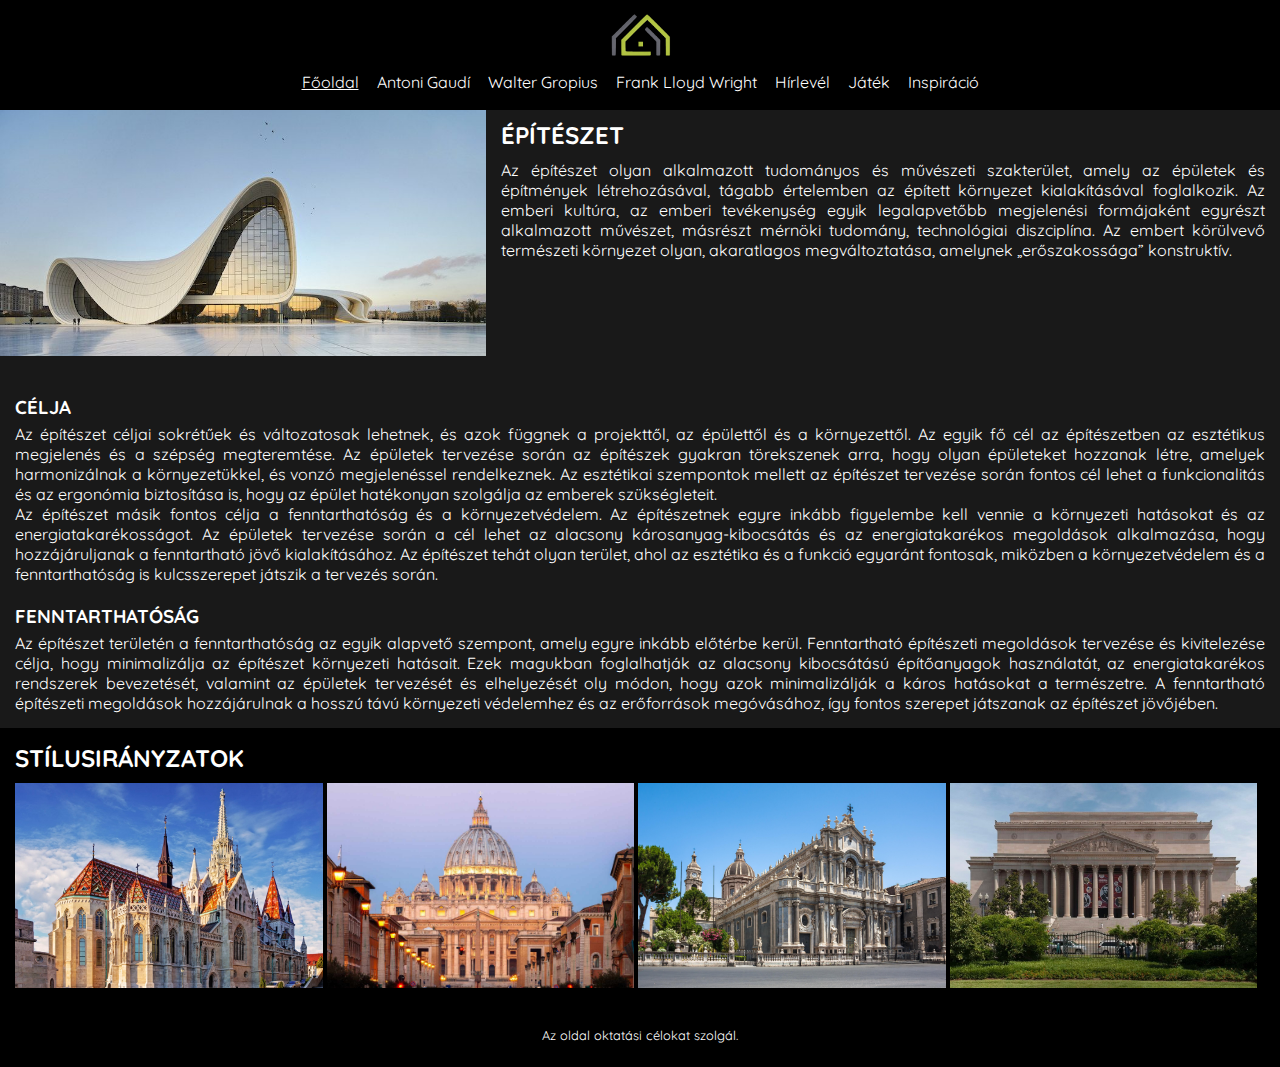
<file: index.html>
<!DOCTYPE html>
<html lang="hu">
  <head>
    <meta charset="utf-8" >
    <meta name="viewport" content="width=device-width, initial-scale=1.0" >
    <link
      rel="stylesheet"
      href="https://fonts.googleapis.com/css?family=Quicksand"
    >
    <link rel="stylesheet" href="reszponziv.css" >
    <link rel="stylesheet" href="design.css" >
    <link rel="icon" type="image/x-icon" href="logo.png" >
    <title>Főoldal</title>
  </head>

  <body>
    <header>
      <a href="index.html"> <img src="logo.png" alt="Logó" ></a>
    </header>

    <div class="container">
      <nav>
        <ul>
          <li><a class="active" href="#">Főoldal</a></li>
          <li><a href="Gaudi.html">Antoni Gaudí</a></li>
          <li><a href="Gropius.html">Walter Gropius</a></li>
          <li><a href="Wright.html">Frank Lloyd Wright</a></li>
          <li><a href="Hirlevel.html">Hírlevél</a></li>
          <li><a href="Jatek.html">Játék</a></li>
          <li><a href="Inspiracio.html">Inspiráció</a></li>
        </ul>
      </nav>

      <aside class="bevezeto">
        <img src="bevezeto.jpg" class="mellekkep" alt="Épület" >
      </aside>

      <article class="bevezeto">
        <h2>ÉPÍTÉSZET</h2>
        <p>
          Az építészet olyan alkalmazott tudományos és művészeti szakterület,
          amely az épületek és építmények létrehozásával, tágabb értelemben az
          épített környezet kialakításával foglalkozik. Az emberi kultúra, az
          emberi tevékenység egyik legalapvetőbb megjelenési formájaként
          egyrészt alkalmazott művészet, másrészt mérnöki tudomány, technológiai
          diszciplína. Az embert körülvevő természeti környezet olyan,
          akaratlagos megváltoztatása, amelynek „erőszakossága” konstruktív.
        </p>
      </article>

      <article class="tartalom">
        <h3>CÉLJA</h3>
        <p>
          Az építészet céljai sokrétűek és változatosak lehetnek, és azok
          függnek a projekttől, az épülettől és a környezettől. Az egyik fő cél
          az építészetben az esztétikus megjelenés és a szépség megteremtése. Az
          épületek tervezése során az építészek gyakran törekszenek arra, hogy
          olyan épületeket hozzanak létre, amelyek harmonizálnak a
          környezetükkel, és vonzó megjelenéssel rendelkeznek. Az esztétikai
          szempontok mellett az építészet tervezése során fontos cél lehet a
          funkcionalitás és az ergonómia biztosítása is, hogy az épület
          hatékonyan szolgálja az emberek szükségleteit.
        </p>
        <p>
          Az építészet másik fontos célja a fenntarthatóság és a
          környezetvédelem. Az építészetnek egyre inkább figyelembe kell vennie
          a környezeti hatásokat és az energiatakarékosságot. Az épületek
          tervezése során a cél lehet az alacsony károsanyag-kibocsátás és az
          energiatakarékos megoldások alkalmazása, hogy hozzájáruljanak a
          fenntartható jövő kialakításához. Az építészet tehát olyan terület,
          ahol az esztétika és a funkció egyaránt fontosak, miközben a
          környezetvédelem és a fenntarthatóság is kulcsszerepet játszik a
          tervezés során.
        </p>

        <h3>FENNTARTHATÓSÁG</h3>
        <p>
          Az építészet területén a fenntarthatóság az egyik alapvető szempont,
          amely egyre inkább előtérbe kerül. Fenntartható építészeti megoldások
          tervezése és kivitelezése célja, hogy minimalizálja az építészet
          környezeti hatásait. Ezek magukban foglalhatják az alacsony
          kibocsátású építőanyagok használatát, az energiatakarékos rendszerek
          bevezetését, valamint az épületek tervezését és elhelyezését oly
          módon, hogy azok minimalizálják a káros hatásokat a természetre. A
          fenntartható építészeti megoldások hozzájárulnak a hosszú távú
          környezeti védelemhez és az erőforrások megóvásához, így fontos
          szerepet játszanak az építészet jövőjében.
        </p>
      </article>

      <div class="gallery">
        <h2>STÍLUSIRÁNYZATOK</h2>
        <a
          href="https://hu.wikipedia.org/wiki/G%C3%B3tika#%C3%89p%C3%ADt%C3%A9szet"
          target="_blank"
        >
          <img src="stil1.jpeg" alt="Gótikus építészet" >
        </a>
        <a
          href="https://hu.wikipedia.org/wiki/Renesz%C3%A1nsz#%C3%89p%C3%ADt%C3%A9szet"
          target="_blank"
        >
          <img src="stil2.jpeg" alt="Reneszánsz építészet" >
        </a>
        <a
          href="https://hu.wikipedia.org/wiki/Barokk_%C3%A9p%C3%ADt%C3%A9szet"
          target="_blank"
        >
          <img src="stil3.jpeg" alt="Barokk építészet" >
        </a>
        <a
          href="https://hu.wikipedia.org/wiki/Klasszicizmus#Az_%C3%A9p%C3%ADt%C3%A9szetben"
          target="_blank"
        >
          <img src="stil4.jpeg" alt="Klasszicista építészet" >
        </a>
      </div>
    </div>

    <footer>Az oldal oktatási célokat szolgál.</footer>
  </body>
</html>
</file>
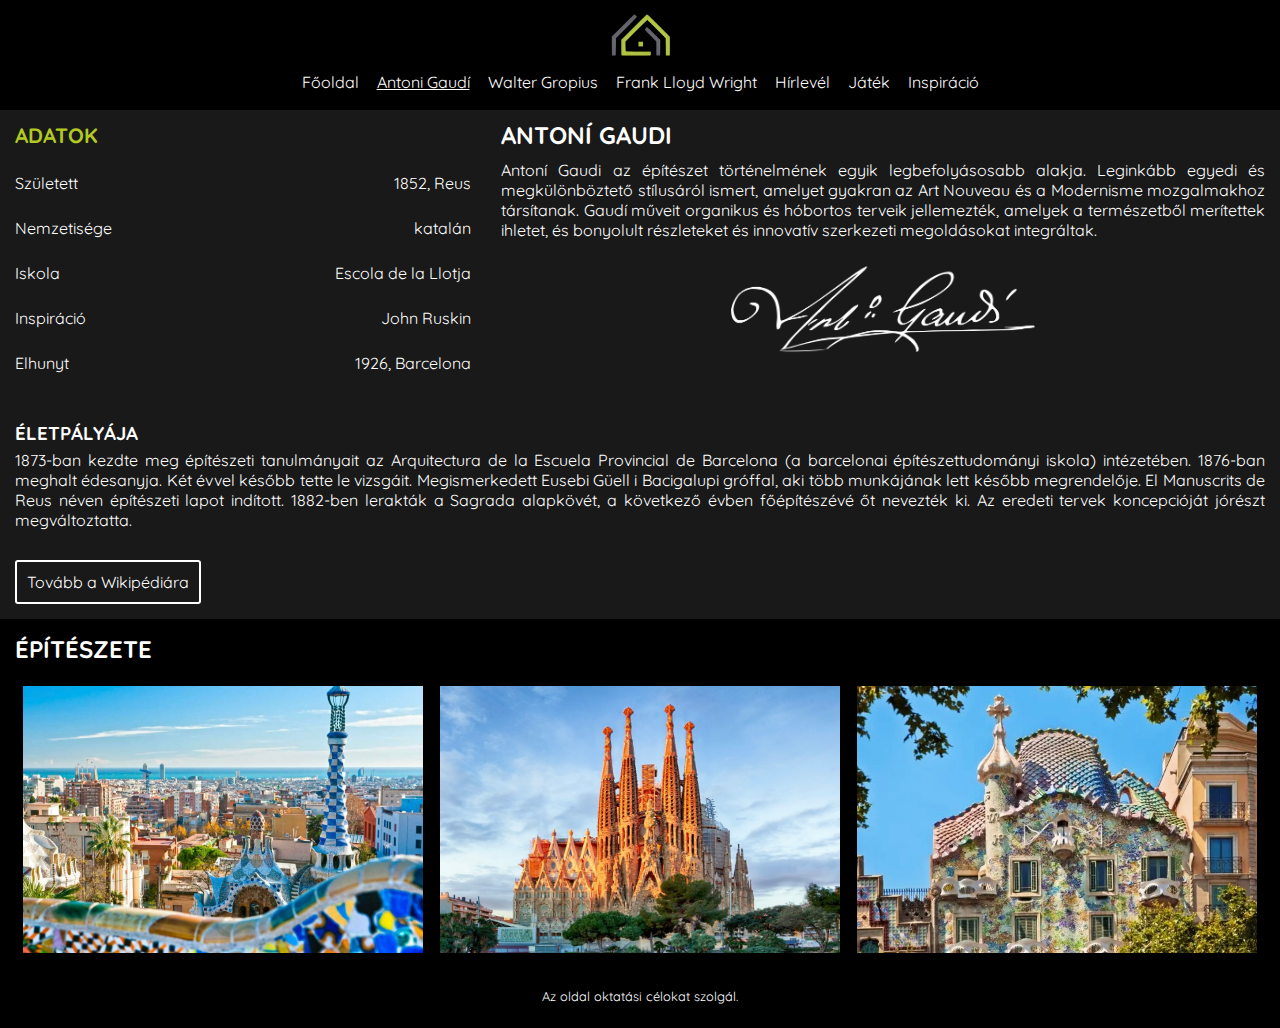
<file: Gaudi.html>
<!DOCTYPE html>
<html lang="hu">
  <head>
    <meta charset="utf-8" >
    <meta name="viewport" content="width=device-width, initial-scale=1.0" >
    <link
      rel="stylesheet"
      href="https://fonts.googleapis.com/css?family=Quicksand"
    >
    <link rel="stylesheet" href="reszponziv.css" >
    <link rel="stylesheet" href="design.css" >
    <link rel="icon" type="image/x-icon" href="logo.png" >
    <title>Antoní Gaudi</title>
  </head>

  <body>
    <header>
      <a href="index.html"><img src="logo.png" alt="Logó" ></a>
    </header>

    <div class="container">
      <nav>
        <ul>
          <li><a href="index.html">Főoldal</a></li>
          <li><a class="active" href="#">Antoni Gaudí</a></li>
          <li><a href="Gropius.html">Walter Gropius</a></li>
          <li><a href="Wright.html">Frank Lloyd Wright</a></li>
          <li><a href="Hirlevel.html">Hírlevél</a></li>
          <li><a href="Jatek.html">Játék</a></li>
          <li><a href="Inspiracio.html">Inspiráció</a></li>
        </ul>
      </nav>

      <aside class="bevezeto">
        <table>
          <tr>
            <th colspan="2">ADATOK</th>
          </tr>
          <tr>
            <td class="balcella">Született</td>
            <td class="jobbcella">1852, Reus</td>
          </tr>
          <tr>
            <td class="balcella">Nemzetisége</td>
            <td class="jobbcella">katalán</td>
          </tr>
          <tr>
            <td class="balcella">Iskola</td>
            <td class="jobbcella">Escola de la Llotja</td>
          </tr>
          <tr>
            <td class="balcella">Inspiráció</td>
            <td class="jobbcella">John Ruskin</td>
          </tr>
          <tr>
            <td class="balcella">Elhunyt</td>
            <td class="jobbcella">1926, Barcelona</td>
          </tr>
        </table>
      </aside>

      <article class="bevezeto">
        <h2>ANTONÍ GAUDI</h2>
        <p>
          Antoní Gaudi az építészet történelmének egyik legbefolyásosabb alakja.
          Leginkább egyedi és megkülönböztető stílusáról ismert, amelyet gyakran
          az Art Nouveau és a Modernisme mozgalmakhoz társítanak. Gaudí műveit
          organikus és hóbortos terveik jellemezték, amelyek a természetből
          merítettek ihletet, és bonyolult részleteket és innovatív szerkezeti
          megoldásokat integráltak.
        </p>
        <img class="alairas" src="gaua.png" alt="Aláírása" >
      </article>

      <article class="tartalom">
        <h3>ÉLETPÁLYÁJA</h3>
        <p>
          1873-ban kezdte meg építészeti tanulmányait az Arquitectura de la
          Escuela Provincial de Barcelona (a barcelonai építészettudományi
          iskola) intézetében. 1876-ban meghalt édesanyja. Két évvel később
          tette le vizsgáit. Megismerkedett Eusebi Güell i Bacigalupi gróffal,
          aki több munkájának lett később megrendelője. El Manuscrits de Reus
          néven építészeti lapot indított. 1882-ben lerakták a Sagrada
          alapkövét, a következő évben főépítészévé őt nevezték ki. Az eredeti
          tervek koncepcióját jórészt megváltoztatta.
        </p>
      </article>

      <a
        class="gomb"
        href="https://hu.wikipedia.org/wiki/Antoni_Gaudí"
        target="_blank"
        >Tovább a Wikipédiára</a
      >

      <div class="gallery">
        <h2>ÉPÍTÉSZETE</h2>
      </div>
      <div class="gallery2">
        <img src="gau1.jpeg" alt="Gaudí alkotása" >
        <img src="gau2.jpeg" alt="Gaudí alkotása" >
        <img src="gau3.jpeg" alt="Gaudí alkotása" >
      </div>
    </div>

    <footer>Az oldal oktatási célokat szolgál.</footer>
  </body>
</html>
</file>
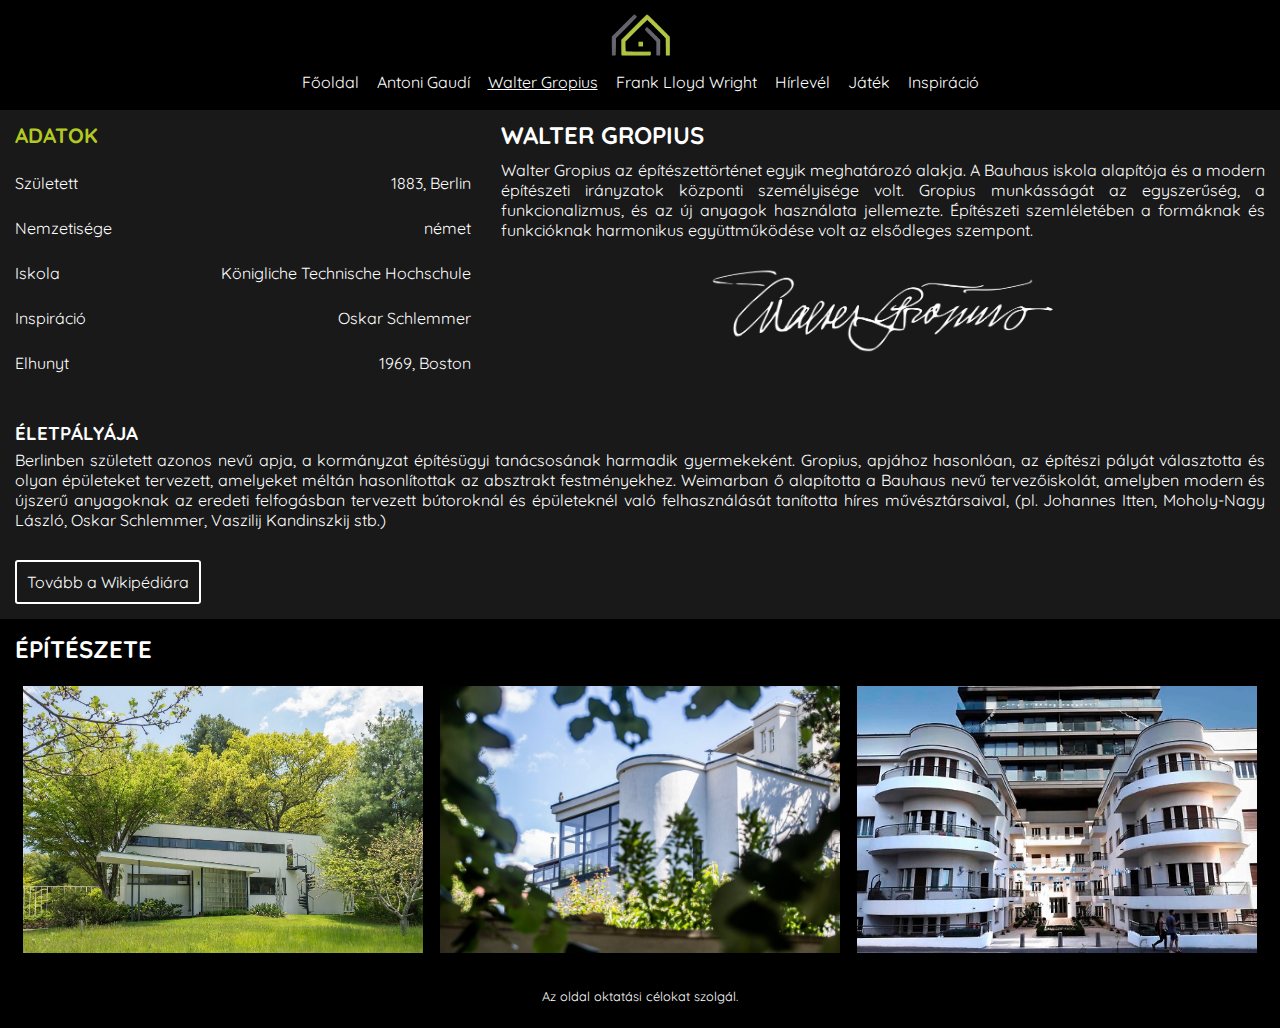
<file: Gropius.html>
<!DOCTYPE html>
<html lang="hu">
  <head>
    <meta charset="utf-8" >
    <meta name="viewport" content="width=device-width, initial-scale=1.0" >
    <link
      rel="stylesheet"
      href="https://fonts.googleapis.com/css?family=Quicksand"
    >
    <link rel="stylesheet" href="reszponziv.css" >
    <link rel="stylesheet" href="design.css" >
    <link rel="icon" type="image/x-icon" href="logo.png" >
    <title>Walter Gropius</title>
  </head>

  <body>
    <header>
      <a href="index.html"><img src="logo.png" alt="Tájkép" ></a>
    </header>

    <div class="container">
      <nav>
        <ul>
          <li><a href="index.html">Főoldal</a></li>
          <li><a href="Gaudi.html">Antoni Gaudí</a></li>
          <li><a class="active" href="#">Walter Gropius</a></li>
          <li><a href="Wright.html">Frank Lloyd Wright</a></li>
          <li><a href="Hirlevel.html">Hírlevél</a></li>
          <li><a href="Jatek.html">Játék</a></li>
          <li><a href="Inspiracio.html">Inspiráció</a></li>
        </ul>
      </nav>

      <aside class="bevezeto">
        <table>
          <tr>
            <th colspan="2">ADATOK</th>
          </tr>
          <tr>
            <td class="balcella">Született</td>
            <td class="jobbcella">1883, Berlin</td>
          </tr>
          <tr>
            <td class="balcella">Nemzetisége</td>
            <td class="jobbcella">német</td>
          </tr>
          <tr>
            <td class="balcella">Iskola</td>
            <td class="jobbcella">Königliche Technische Hochschule</td>
          </tr>
          <tr>
            <td class="balcella">Inspiráció</td>
            <td class="jobbcella">Oskar Schlemmer</td>
          </tr>
          <tr>
            <td class="balcella">Elhunyt</td>
            <td class="jobbcella">1969, Boston</td>
          </tr>
        </table>
      </aside>

      <article class="bevezeto">
        <h2>WALTER GROPIUS</h2>
        <p>
          Walter Gropius az építészettörténet egyik meghatározó alakja. A
          Bauhaus iskola alapítója és a modern építészeti irányzatok központi
          személyisége volt. Gropius munkásságát az egyszerűség, a
          funkcionalizmus, és az új anyagok használata jellemezte. Építészeti
          szemléletében a formáknak és funkcióknak harmonikus együttműködése
          volt az elsődleges szempont.
        </p>
        <img class="alairas" src="groa.png" alt="Aláírása" >
      </article>

      <article class="tartalom">
        <h3>ÉLETPÁLYÁJA</h3>
        <p>
          Berlinben született azonos nevű apja, a kormányzat építésügyi
          tanácsosának harmadik gyermekeként. Gropius, apjához hasonlóan, az
          építészi pályát választotta és olyan épületeket tervezett, amelyeket
          méltán hasonlítottak az absztrakt festményekhez. Weimarban ő
          alapította a Bauhaus nevű tervezőiskolát, amelyben modern és újszerű
          anyagoknak az eredeti felfogásban tervezett bútoroknál és épületeknél
          való felhasználását tanította híres művésztársaival, (pl. Johannes
          Itten, Moholy-Nagy László, Oskar Schlemmer, Vaszilij Kandinszkij stb.)
        </p>
      </article>

      <a
        class="gomb"
        href="https://hu.wikipedia.org/wiki/Walter_Gropius"
        target="_blank"
        >Tovább a Wikipédiára</a
      >

      <div class="gallery">
        <h2>ÉPÍTÉSZETE</h2>
      </div>
      <div class="gallery2">
        <img src="gro3.jpeg" alt="Gropius alkotása" >
        <img src="gro1.jpeg" alt="Gropius alkotása" >
        <img src="gro2.jpeg" alt="Gropius alkotása" >
      </div>
    </div>

    <footer>Az oldal oktatási célokat szolgál.</footer>
  </body>
</html>
</file>
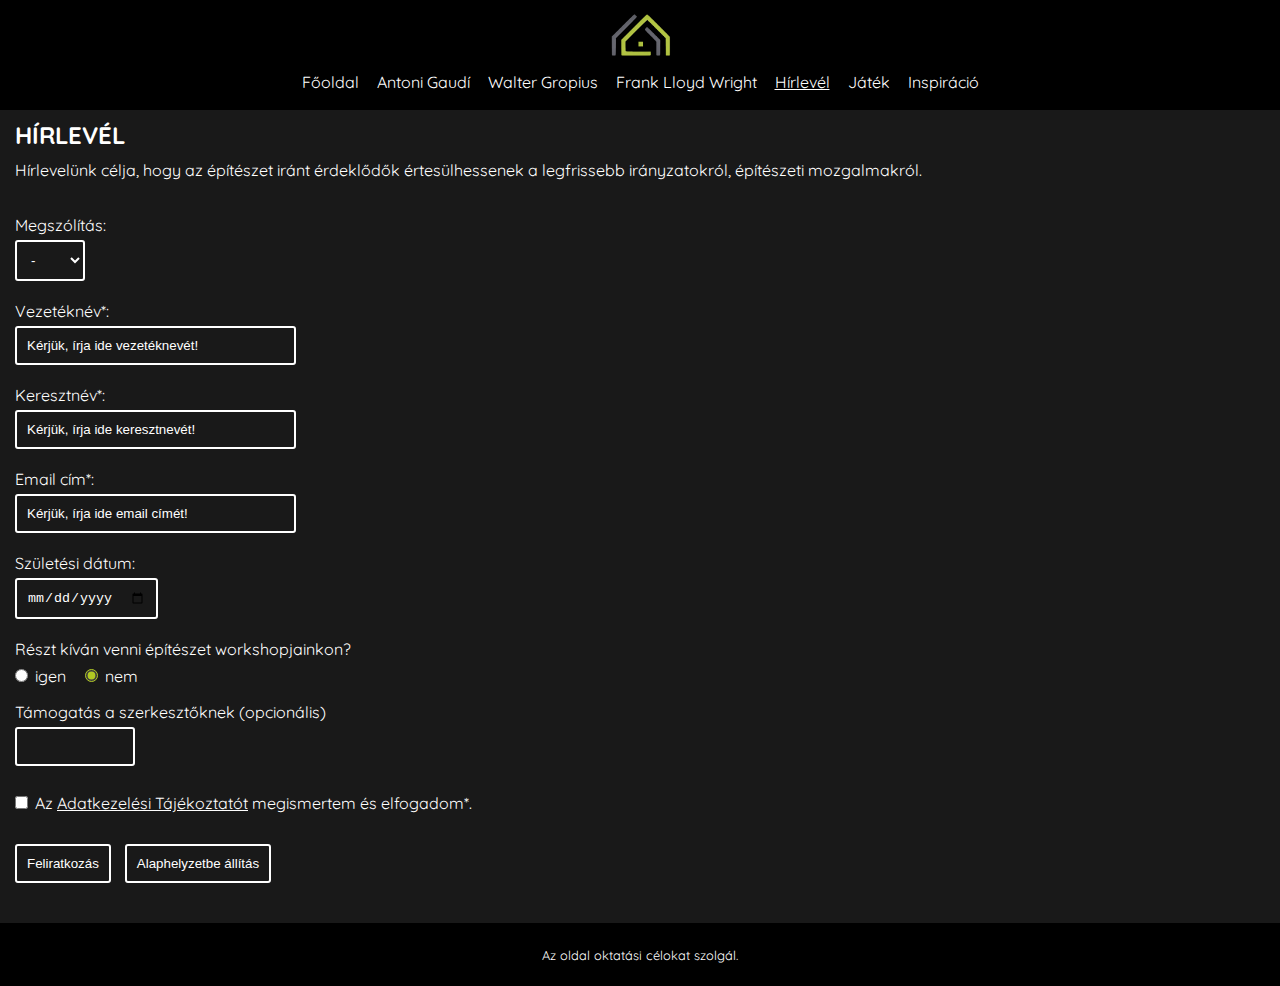
<file: Hirlevel.html>
<!DOCTYPE html>
<html lang="hu">
  <head>
    <meta charset="utf-8" >
    <meta name="viewport" content="width=device-width, initial-scale=1.0" >
    <link
      rel="stylesheet"
      href="https://fonts.googleapis.com/css?family=Quicksand"
    >
    <link rel="stylesheet" href="reszponziv.css" >
    <link rel="stylesheet" href="design.css" >
    <link rel="icon" type="image/x-icon" href="logo.png" >
    <title>Hírlevél</title>

    <script src="jquery-3.7.1.js"></script>
    <script src="jquery.validate.js"></script>
    <script>
      $(document).ready(function () {
        $("#myform").validate({
          rules: {
            vnev: "required",
            knev: "required",
            email: {
              required: true,
              email: true,
            },
            elfogadas: {
              required: true,
            },
          },
          messages: {
            vnev: "Kérjük, töltse ki a Vezetéknév mezőt!",
            knev: "Kérjük, töltse ki a Keresztnév mezőt!",
            email: "Kérjük, valós email címet adjon meg!",
            elfogadas: "Kérjük, fogadja el az Adatkezelési Tájékoztatót!",
          },
          errorPlacement: function (error, element) {
            if (element.attr("name") == "elfogadas") {
              // Create a new div element and insert it after the text element
              var errorContainer = $(
                "<div class='error-container'></div>"
              ).insertAfter(element.closest("p"));
              // Append the error message to the new div
              errorContainer.append(error);
            } else {
              // Default placement for other elements
              error.insertAfter(element);
            }
          },
        });
      });
    </script>

    <style>
      label.error{
color: red;
font-size: 0.8em;
}

.mezo{
margin-bottom: 5px;
}

.szoveg{
margin-top: 20px;
}

#elfogadas-error.error{
margin: 0px 0px 20px 15px;

}

.adatkez{
margin-top: 20px;
margin-bottom: 0px;
}

input#elfogadas.kisgomb2.error{
margin-bottom: 5px;
}
    </style>
  </head>

  <body>
    <header>
      <a href="index.html"> <img src="logo.png" alt="Logó" ></a>
    </header>

    <div class="container">
      <nav>
        <ul>
          <li><a href="index.html">Főoldal</a></li>
          <li><a href="Gaudi.html">Antoni Gaudí</a></li>
          <li><a href="Gropius.html">Walter Gropius</a></li>
          <li><a href="Wright.html">Frank Lloyd Wright</a></li>
          <li><a class="active" href="#">Hírlevél</a></li>
          <li><a href="Jatek.html">Játék</a></li>
          <li><a href="Inspiracio.html">Inspiráció</a></li>
        </ul>
      </nav>

      <article class="bevezeto">
        <h2>HÍRLEVÉL</h2>
        <p>
          Hírlevelünk célja, hogy az építészet iránt érdeklődők értesülhessenek
          a legfrissebb irányzatokról, építészeti mozgalmakról.
        </p>
      </article>

      <article class="form">
        <form
          method="post"
          action="http://szamtud.uni-corvinus.hu/receive.php"
          id="myform"
          novalidate
        >
          <p>
            <label
              >Megszólítás:
              <select name="megszolitas" size="1" class="mezo">
                <option value="semmi">-</option>
                <option value="dr">Dr.</option>
                <option value="mr">Mr.</option>
                <option value="mrs">Mrs.</option>
                <option value="ms">Ms.</option>
              </select></label
            >
          </p>

          <p class="szoveg">
            <label for="vnev"
              >Vezetéknév*:
              <input
                type="text"
                name="vnev"
                maxlength="20"
                size="30"
                placeholder="Kérjük, írja ide vezetéknevét!"
                class="mezo"
                id="vnev"
            ></label>
          </p>
          <p class="szoveg">
            <label for="knev"
              >Keresztnév*:
              <input
                type="text"
                name="knev"
                maxlength="20"
                size="30"
                placeholder="Kérjük, írja ide keresztnevét!"
                class="mezo"
                id="knev"
            ></label>
          </p>
          <p class="szoveg">
            <label
              >Email cím*:
              <input
                type="email"
                name="email"
                size="30"
                placeholder="Kérjük, írja ide email címét!"
                class="mezo"
                id="email"
            ></label>
          </p>

          <p class="szoveg">
            <label
              >Születési dátum: <input type="date" name="szul" class="mezo"
            ></label>
          </p>
          <p class="szoveg">Részt kíván venni építészet workshopjainkon?</p>
          <label
            ><input type="radio" name="workshop" value="i" class="kisgomb" >
            igen
          </label>
          <label
            ><input
              type="radio"
              name="workshop"
              value="n"
              checked
              class="kisgomb"
            >
            nem
          </label>

          <p>
            <label
              >Támogatás a szerkesztőknek (opcionális)
              <input
                type="number"
                name="tamogatas"
                min="0"
                max="10000000"
                step="500"
                class="mezo"
            ></label>
          </p>
          <p class="adatkez">
            <label for="elfogadas"
              ><input
                type="checkbox"
                value="i"
                name="elfogadas"
                id="elfogadas"
                class="kisgomb2"
              >
              Az
              <a
                href="Tájékoztató.html"
                style="text-decoration: underline"
                class="ak"
                >Adatkezelési Tájékoztatót</a
              >
              megismertem és elfogadom*.</label
            >
          </p>

          <button type="submit" class="kgomb">Feliratkozás</button>
          <button type="reset" class="reset">Alaphelyzetbe állítás</button>
        </form>
      </article>
    </div>

    <footer>Az oldal oktatási célokat szolgál.</footer>
  </body>
</html>
</file>
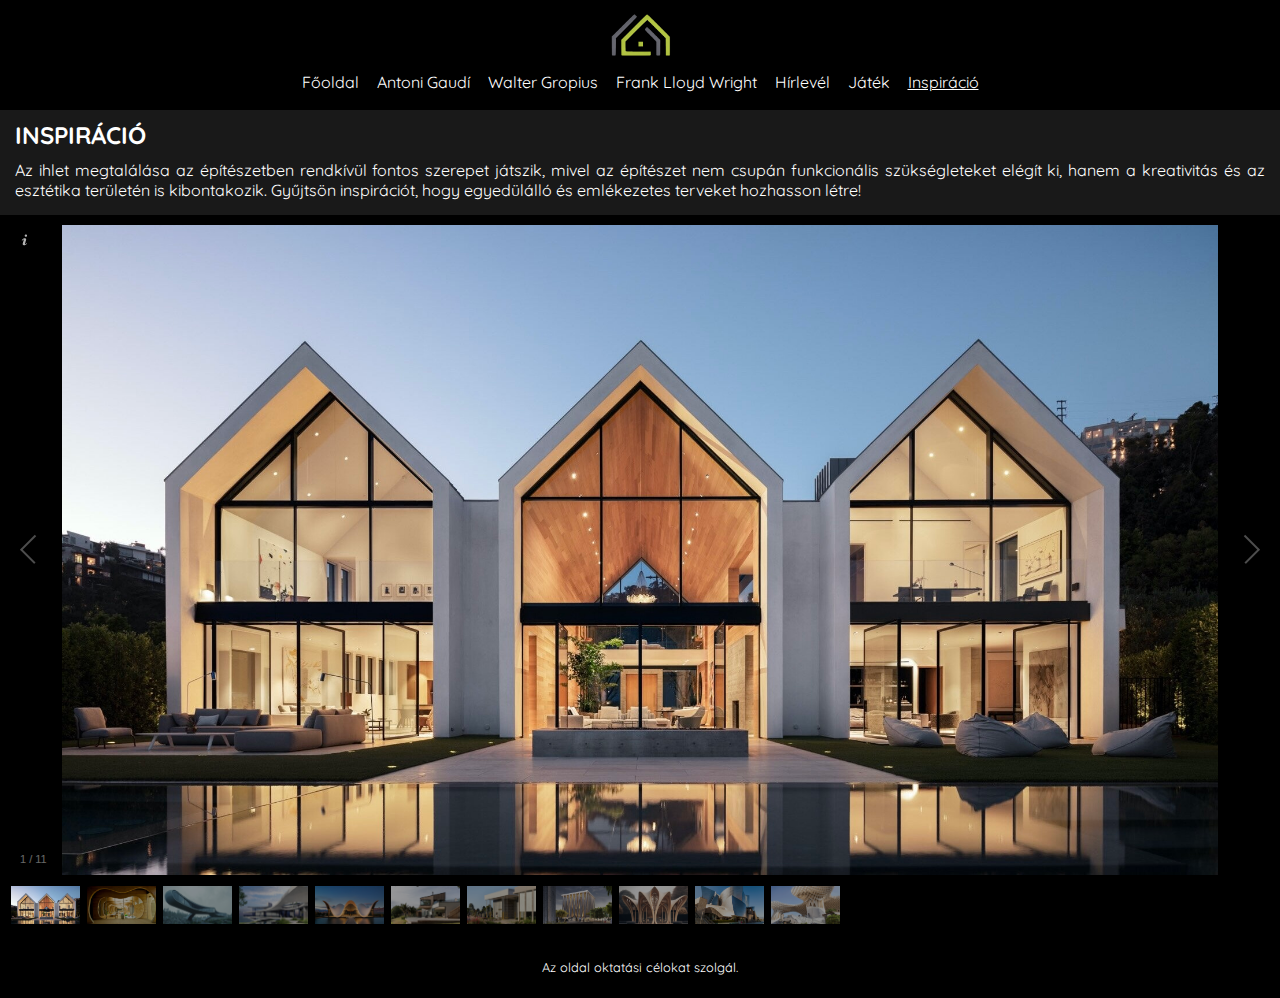
<file: Inspiracio.html>
<!DOCTYPE html>
<html lang="hu">
  <head>
    <meta charset="utf-8" >
    <meta name="viewport" content="width=device-width, initial-scale=1.0" >
    <link
      rel="stylesheet"
      href="https://fonts.googleapis.com/css?family=Quicksand"
    >
    <link rel="stylesheet" href="reszponziv.css" >
    <link rel="stylesheet" href="design.css" >
    <link rel="icon" type="image/x-icon" href="logo.png" >

    <script src="jquery-3.7.1.js"></script>
    <script src="galleria.js"></script>
    <script src="galleria.classic.js"></script>
    <script>
      $(document).ready(function () {
        Galleria.run("#images", {});
      });
    </script>

    <title>Inspiráció</title>
  </head>

  <body>
    <header>
      <a href="index.html"> <img src="logo.png" alt="Logó" ></a>
    </header>

    <div class="container">
      <nav>
        <ul>
          <li><a href="index.html">Főoldal</a></li>
          <li><a href="Gaudi.html">Antoni Gaudí</a></li>
          <li><a href="Gropius.html">Walter Gropius</a></li>
          <li><a href="Wright.html">Frank Lloyd Wright</a></li>
          <li><a href="Hirlevel.html">Hírlevél</a></li>
          <li><a href="Jatek.html">Játék</a></li>
          <li><a class="active" href="#">Inspiráció</a></li>
        </ul>
      </nav>
      <article class="bevezeto">
        <h2>INSPIRÁCIÓ</h2>
        <p>
          Az ihlet megtalálása az építészetben rendkívül fontos szerepet
          játszik, mivel az építészet nem csupán funkcionális szükségleteket
          elégít ki, hanem a kreativitás és az esztétika területén is
          kibontakozik. Gyűjtsön inspirációt, hogy egyedülálló és emlékezetes
          terveket hozhasson létre!
        </p>
      </article>
      <article id="images" class="bevezeto galleria">
        <img src="1.jpg" alt="Épület" title="A kép címe" >
        <img src="2.jpg" alt="Épület" title="A kép címe" >
        <img src="3.jpg" alt="Épület" title="A kép címe" >
        <img src="4.jpg" alt="Épület" title="A kép címe" >
        <img src="5.jpg" alt="Épület" title="A kép címe" >
        <img src="6.jpg" alt="Épület" title="A kép címe" >
        <img src="7.jpg" alt="Épület" title="A kép címe" >
        <img src="8.jpg" alt="Épület" title="A kép címe" >
        <img src="9.jpg" alt="Épület" title="A kép címe" >
        <img src="10.jpg" alt="Épület" title="A kép címe" >
        <img src="11.jpg" alt="Épület" title="A kép címe" >
      </article>

      <footer>Az oldal oktatási célokat szolgál.</footer>
    </div>
  </body>
</html>
</file>
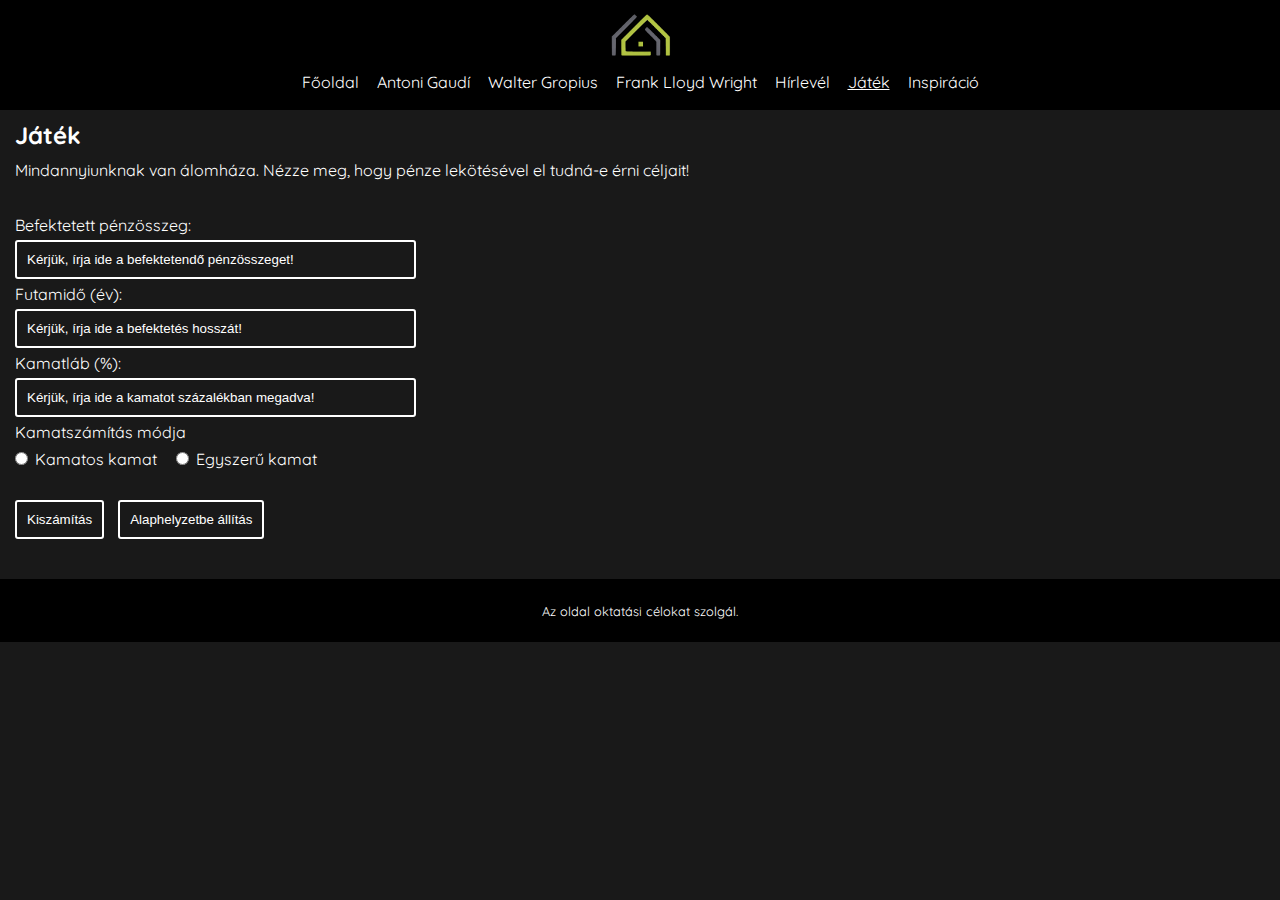
<file: Jatek.html>
<!DOCTYPE html>
<html lang="hu">
  <head>
    <meta charset="utf-8" >
    <meta name="viewport" content="width=device-width, initial-scale=1.0" >
    <link
      rel="stylesheet"
      href="https://fonts.googleapis.com/css?family=Quicksand"
    >
    <link rel="stylesheet" href="reszponziv.css" >
    <link rel="stylesheet" href="design.css" >
    <link rel="icon" type="image/x-icon" href="logo.png" >
    <title>Játék</title>
    <script src="java.js"></script>
  </head>

  <body>
    <header>
      <a href="index.html"> <img src="logo.png" alt="Logó" ></a>
    </header>

    <div class="container">
      <nav>
        <ul>
          <li><a href="index.html">Főoldal</a></li>
          <li><a href="Gaudi.html">Antoni Gaudí</a></li>
          <li><a href="Gropius.html">Walter Gropius</a></li>
          <li><a href="Wright.html">Frank Lloyd Wright</a></li>
          <li><a href="Hirlevel.html">Hírlevél</a></li>
          <li><a class="active" href="#">Játék</a></li>
          <li><a href="Inspiracio.html">Inspiráció</a></li>
        </ul>
      </nav>

      <article class="bevezeto">
        <h2>Játék</h2>
        <p>
          Mindannyiunknak van álomháza. Nézze meg, hogy pénze lekötésével el
          tudná-e érni céljait!
        </p>
      </article>

      <article class="form">
        <form>
          <p>
            <label
              >Befektetett pénzösszeg:
              <input
                type="text"
                maxlength="8"
                size="45"
                placeholder="Kérjük, írja ide a befektetendő pénzösszeget!"
                id="p"
                class="mezo"
                required
            ></label>
          </p>
          <p>
            <label
              >Futamidő (év):
              <input
                type="text"
                maxlength="2"
                size="45"
                placeholder="Kérjük, írja ide a befektetés hosszát!"
                id="e"
                class="mezo"
                required
            ></label>
          </p>
          <p>
            <label
              >Kamatláb (%):
              <input
                type="text"
                maxlength="3"
                size="45"
                placeholder="Kérjük, írja ide a kamatot százalékban megadva!"
                id="sz"
                class="mezo"
                required
            ></label>
          </p>
          <p>Kamatszámítás módja</p>
          <label
            ><input type="radio" name="ua" value="i" id="kk" class="kisgomb" >
            Kamatos kamat</label
          >
          <label>
            <input type="radio" name="ua" value="n" id="ek" class="kisgomb" >
            Egyszerű kamat
          </label>
          <br >
          <button type="submit" class="kgomb" onclick="befektetes1()">
            Kiszámítás
          </button>
          <button type="reset" class="reset">Alaphelyzetbe állítás</button>
        </form>
      </article>

      <footer>Az oldal oktatási célokat szolgál.</footer>
    </div>
  </body>
</html>
</file>
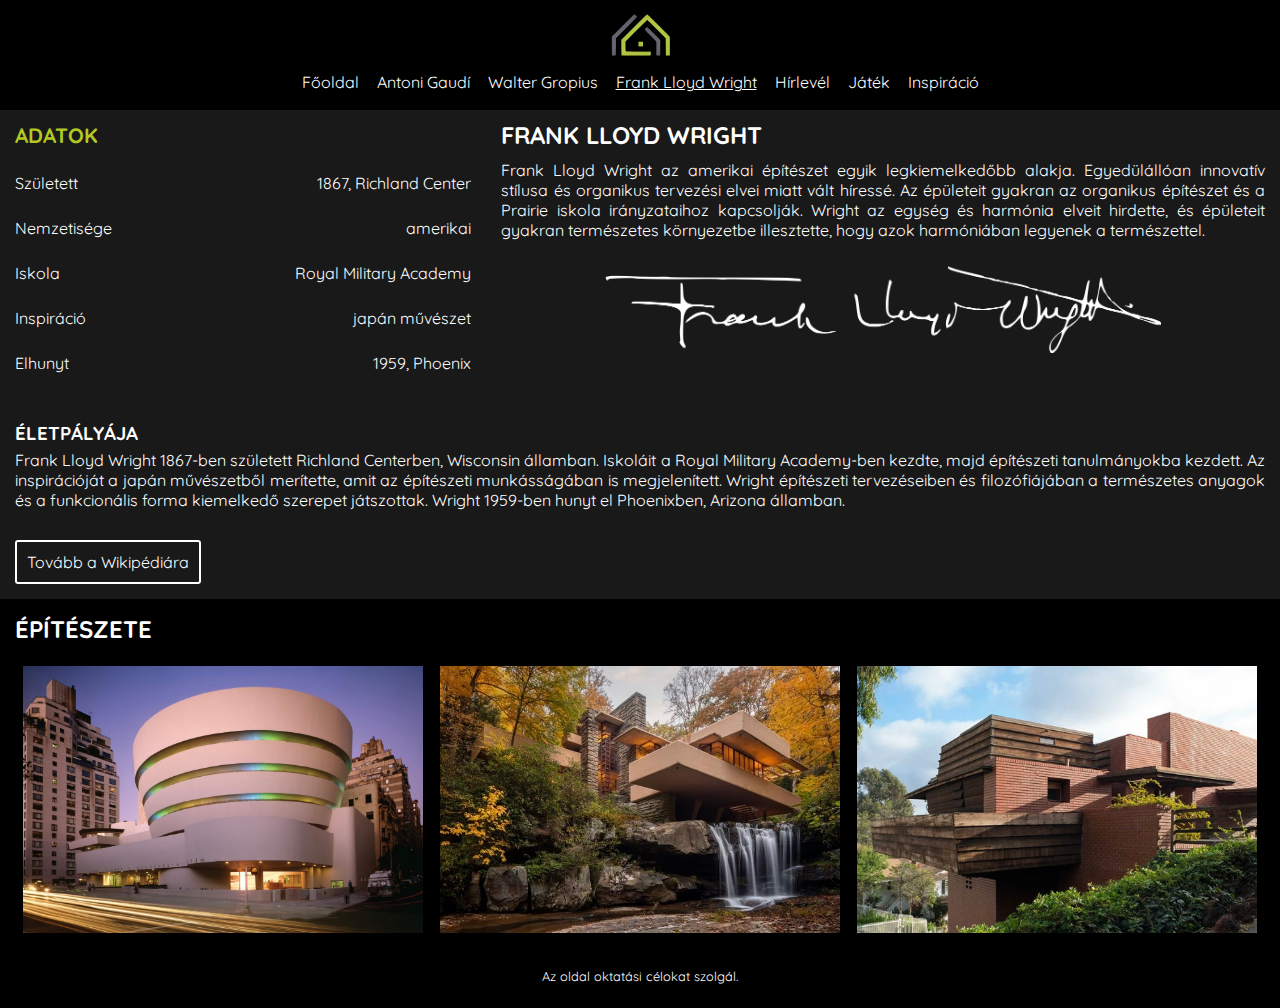
<file: Wright.html>
<!DOCTYPE html>
<html lang="hu">
  <head>
    <meta charset="utf-8" >
    <meta name="viewport" content="width=device-width, initial-scale=1.0" >
    <link
      rel="stylesheet"
      href="https://fonts.googleapis.com/css?family=Quicksand"
    >
    <link rel="stylesheet" href="reszponziv.css" >
    <link rel="stylesheet" href="design.css" >
    <link rel="icon" type="image/x-icon" href="logo.png" >
    <title>Frank Lloyd Wright</title>
  </head>

  <body>
    <header>
      <a href="index.html"><img src="logo.png" alt="Tájkép" ></a>
    </header>

    <div class="container">
      <nav>
        <ul>
          <li><a href="index.html">Főoldal</a></li>
          <li><a href="Gaudi.html">Antoni Gaudí</a></li>
          <li><a href="Gropius.html">Walter Gropius</a></li>
          <li><a class="active" href="#">Frank Lloyd Wright</a></li>
          <li><a href="Hirlevel.html">Hírlevél</a></li>
          <li><a href="Jatek.html">Játék</a></li>
          <li><a href="Inspiracio.html">Inspiráció</a></li>
        </ul>
      </nav>

      <aside class="bevezeto">
        <table>
          <tr>
            <th colspan="2">ADATOK</th>
          </tr>
          <tr>
            <td class="balcella">Született</td>
            <td class="jobbcella">1867, Richland Center</td>
          </tr>
          <tr>
            <td class="balcella">Nemzetisége</td>
            <td class="jobbcella">amerikai</td>
          </tr>
          <tr>
            <td class="balcella">Iskola</td>
            <td class="jobbcella">Royal Military Academy</td>
          </tr>
          <tr>
            <td class="balcella">Inspiráció</td>
            <td class="jobbcella">japán művészet</td>
          </tr>
          <tr>
            <td class="balcella">Elhunyt</td>
            <td class="jobbcella">1959, Phoenix</td>
          </tr>
        </table>
      </aside>

      <article class="bevezeto">
        <h2>FRANK LLOYD WRIGHT</h2>
        <p>
          Frank Lloyd Wright az amerikai építészet egyik legkiemelkedőbb alakja.
          Egyedülállóan innovatív stílusa és organikus tervezési elvei miatt
          vált híressé. Az épületeit gyakran az organikus építészet és a Prairie
          iskola irányzataihoz kapcsolják. Wright az egység és harmónia elveit
          hirdette, és épületeit gyakran természetes környezetbe illesztette,
          hogy azok harmóniában legyenek a természettel.
        </p>
        <img class="alairas" src="loya.png" alt="Aláírása" >
      </article>

      <article class="tartalom">
        <h3>ÉLETPÁLYÁJA</h3>
        <p>
          Frank Lloyd Wright 1867-ben született Richland Centerben, Wisconsin
          államban. Iskoláit a Royal Military Academy-ben kezdte, majd
          építészeti tanulmányokba kezdett. Az inspirációját a japán művészetből
          merítette, amit az építészeti munkásságában is megjelenített. Wright
          építészeti tervezéseiben és filozófiájában a természetes anyagok és a
          funkcionális forma kiemelkedő szerepet játszottak. Wright 1959-ben
          hunyt el Phoenixben, Arizona államban.
        </p>
      </article>

      <a
        class="gomb"
        href="https://hu.wikipedia.org/wiki/Frank_Lloyd_Wright"
        target="_blank"
        >Tovább a Wikipédiára</a
      >

      <div class="gallery">
        <h2>ÉPÍTÉSZETE</h2>
      </div>
      <div class="gallery2">
        <img src="loy1.jpeg" alt="Lloyd alkotása" >
        <img src="loy2.jpeg" alt="Lloyd alkotása" >
        <img src="loy3.jpeg" alt="Lloyd alkotása" >
      </div>
    </div>

    <footer>Az oldal oktatási célokat szolgál.</footer>
  </body>
</html>
</file>
<file: reszponziv.css>
*{
box-sizing: border-box;
}

.container{
display: flex;
flex-direction: row;
flex-wrap: wrap;
}

nav{
flex: 1 1 100%;
}

article{
flex: 1 1 100%;
}

div.gallery{
width: 100%;
}

div.gallery img{
width: 100%;
}

div.gallery2{
display: flex;
flex-direction: column;
justify-content: space-around;
width: 100%;
}

div.gallery2 img{
width: 100%;
}

aside{
width: 100%;
}

.alairas{
width: 70%;
padding-top: 25px;
display: block;
margin-left: auto;
margin-right: auto;
}

@media all and (min-width: 600px) {
    /*pc*/
    nav {
        flex-basis: 100%;
    }
    
	nav li {
	float: left;
	}

    article.bevezeto {
        flex-basis: 58%;  
    }
    
    aside.bevezeto {
        flex-basis: 38%;   
    }
    
    div.gallery img{
	width: 24.6%;
	}
    
	div.gallery2{
	flex-direction: row;
	justify-content: space-around;
	}
	
	div.gallery2 img{
	width: 32%;
	}

    th, td {
    border-bottom: 1px solid #191919;
    }
}
</file>
<file: design.css>
html{
color: white;
background-color: #191919;
text-align: justify;
font-family: Quicksand, Times New Roman;
}

body{
margin: 0;
}

header{
background-color: black;
height: 7vh;
padding-top: 0.5vh;
}

footer{
display: flex;
width: 100%;
font-size: 0.8em;
background-color: black;
height: 7vh;
justify-content: center;
align-items: center;
margin-top: auto;
}

nav{
background-color: black;
}

nav ul{
margin: 0;
padding: 0;
display: table;
margin-right: auto;
margin-left: auto;
margin-bottom: 1vh;
}

nav ul li{
list-style-type: none;
text-align: center;
padding: 1vh;
}

nav a.active{
text-decoration: underline;
}

nav a:hover{
color: #b1c922;
animation-name: animacio;
animation-duration: 1s;
}

a{
color: white;
text-decoration: none;
}

.gallery{
background-color: black;
padding-left: 15px;
padding-right: 15px;
padding-bottom: 12px;
}

.gallery img{
padding-top: 10px;
}

header img{
max-height: 7vh;
display: block;
margin-left: auto;
margin-right: auto;
}

p{
margin: 0px 15px 0px 15px;
}

aside img{
max-width: 100%;
object-fit: cover;
}

@keyframes animacio{
0% {color: white;}
100% {color: #b1c922;}
}

.bevezeto h2{
margin: 10px 15px 10px 15px;
}

h3{
margin: 20px 15px 5px 15px;
}

.bevezeto{
margin-bottom: 15px;
}

.tartalom{
margin: 0;
padding-bottom: 15px;
}

.gallery img:hover{
opacity: 0.5;
}

table{
width: 100%;
}

th{
font-size: 1.3em;
color: #b1c922;
margin: 0px;
text-align: center;
padding: 10px;
}

.jobbcella{
text-align: right;
padding-right: 15px;
}

.balcella{
padding-left: 15px;
}

.gomb{
margin: 15px;
padding: 10px;
display: block;
border: 2px solid white;
border-radius: 3px;
}

.gomb:hover{
animation-name: animacio2;
animation-duration: 1s;
background-color: white;
color: #191919;
}

@keyframes animacio2{
0% {color: white; background-color: #191919;}
100% {color: #191919; background-color: white;}
}

table{
border-collapse: collapse;
}

th, td{
padding: 12px 15px;
text-align: left;
}

tr:hover{
animation-name: animacio;
animation-duration: 1s;
color: #b1c922;
}
        
.gallery2{
background-color: black;
padding-left: 15px;
padding-right: 15px;
padding-bottom: 12px;
}

.gallery2 img{
padding-top: 10px;
}

h2{
margin: 15px 0px 0px 0px;
}


.form{
margin-top: 20px;
text-align: left;
}

.kgomb{
margin: 15px 10px 40px 15px;
padding: 10px;
display: inline-block;
color: white;
background-color: #191919;
border: 2px solid white;
border-radius: 3px;
}

.kgomb:hover{
animation-name: animacio3;
animation-duration: 1s;
background-color: green;
border: 2px solid green;
color: white;
}

@keyframes animacio3{
0% {color: white; background-color: #191919;}
100% {color: white; background-color: green; border:2px solid green;}
}


.reset{
margin: 15px 0px 40px 0px;
padding: 10px;
display: inline-block;
color: white;
background-color: #191919;
border: 2px solid white;
border-radius: 3px;
}

.reset:hover{
animation-name: animacio4;
animation-duration: 1s;
background-color: red;
border: 2px solid red;
color: white;
}

@keyframes animacio4{
0% {color: white; background-color: #191919;}
100% {color: white; background-color: red; border:2px solid red;}
}

.mezo{
color: white;
background-color: #191919;
padding: 10px;
margin: 5px 0px 20px 0px;
display: block;
border: 2px solid white;
border-radius: 3px;
}

::placeholder{
color: white;
background-color: #191919;
}

.kisgomb{
margin: 10px 3px 20px 15px;
accent-color: #b1c922;
}

.ak:hover{
color: #b1c922;
animation-name: animacio;
animation-duration: 1s;
}

.kisgomb2{
margin: 10px 3px 20px 0px;
accent-color: #b1c922;
}

.galleria {
margin: auto;
width: 100vh;
height: 80vh;
}
label.error{
color: red;
font-size: 0.8em;
}

.mezo{
margin-bottom: 5px;
}

.szoveg{
margin-top: 20px;
}

#elfogadas-error.error{
margin: 0px 0px 20px 15px;

}

.adatkez{
margin-top: 20px;
margin-bottom: 0px;
}

input#elfogadas.kisgomb2.error{
margin-bottom: 5px;
}
</file>
